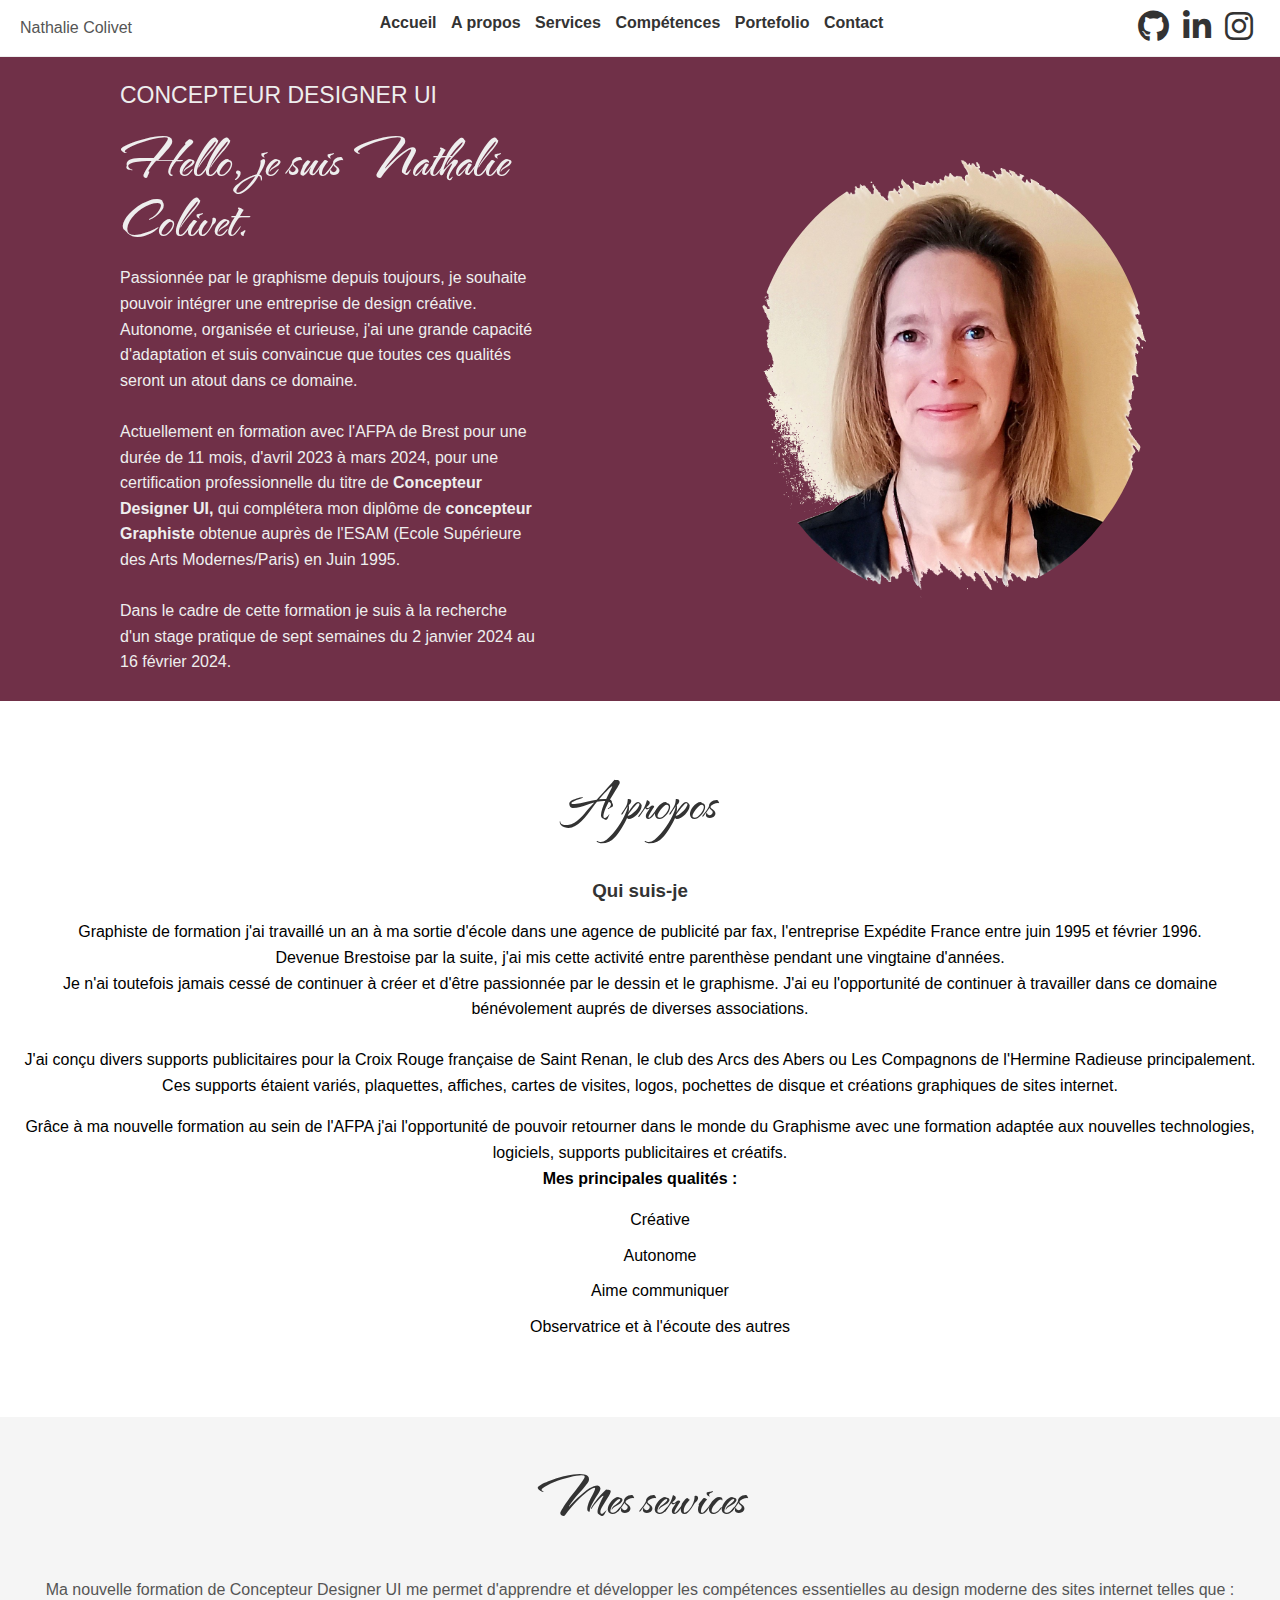
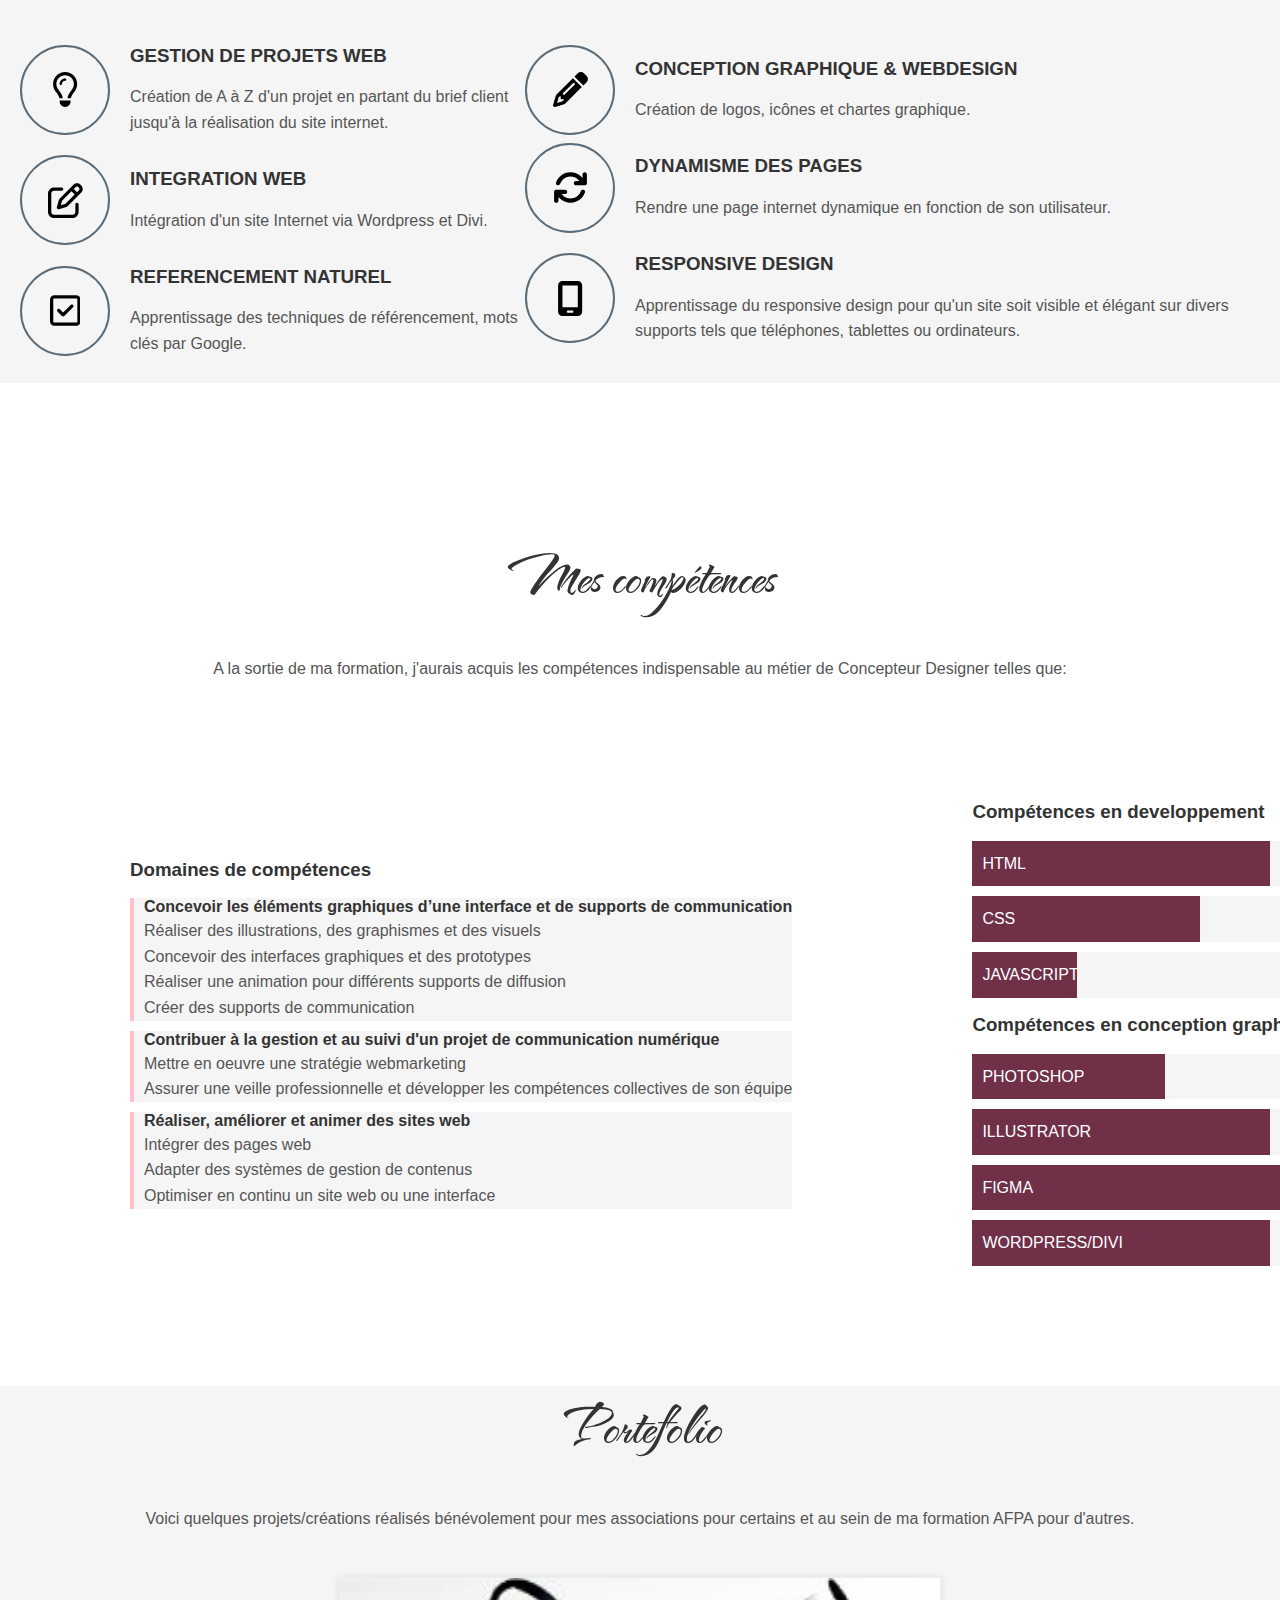
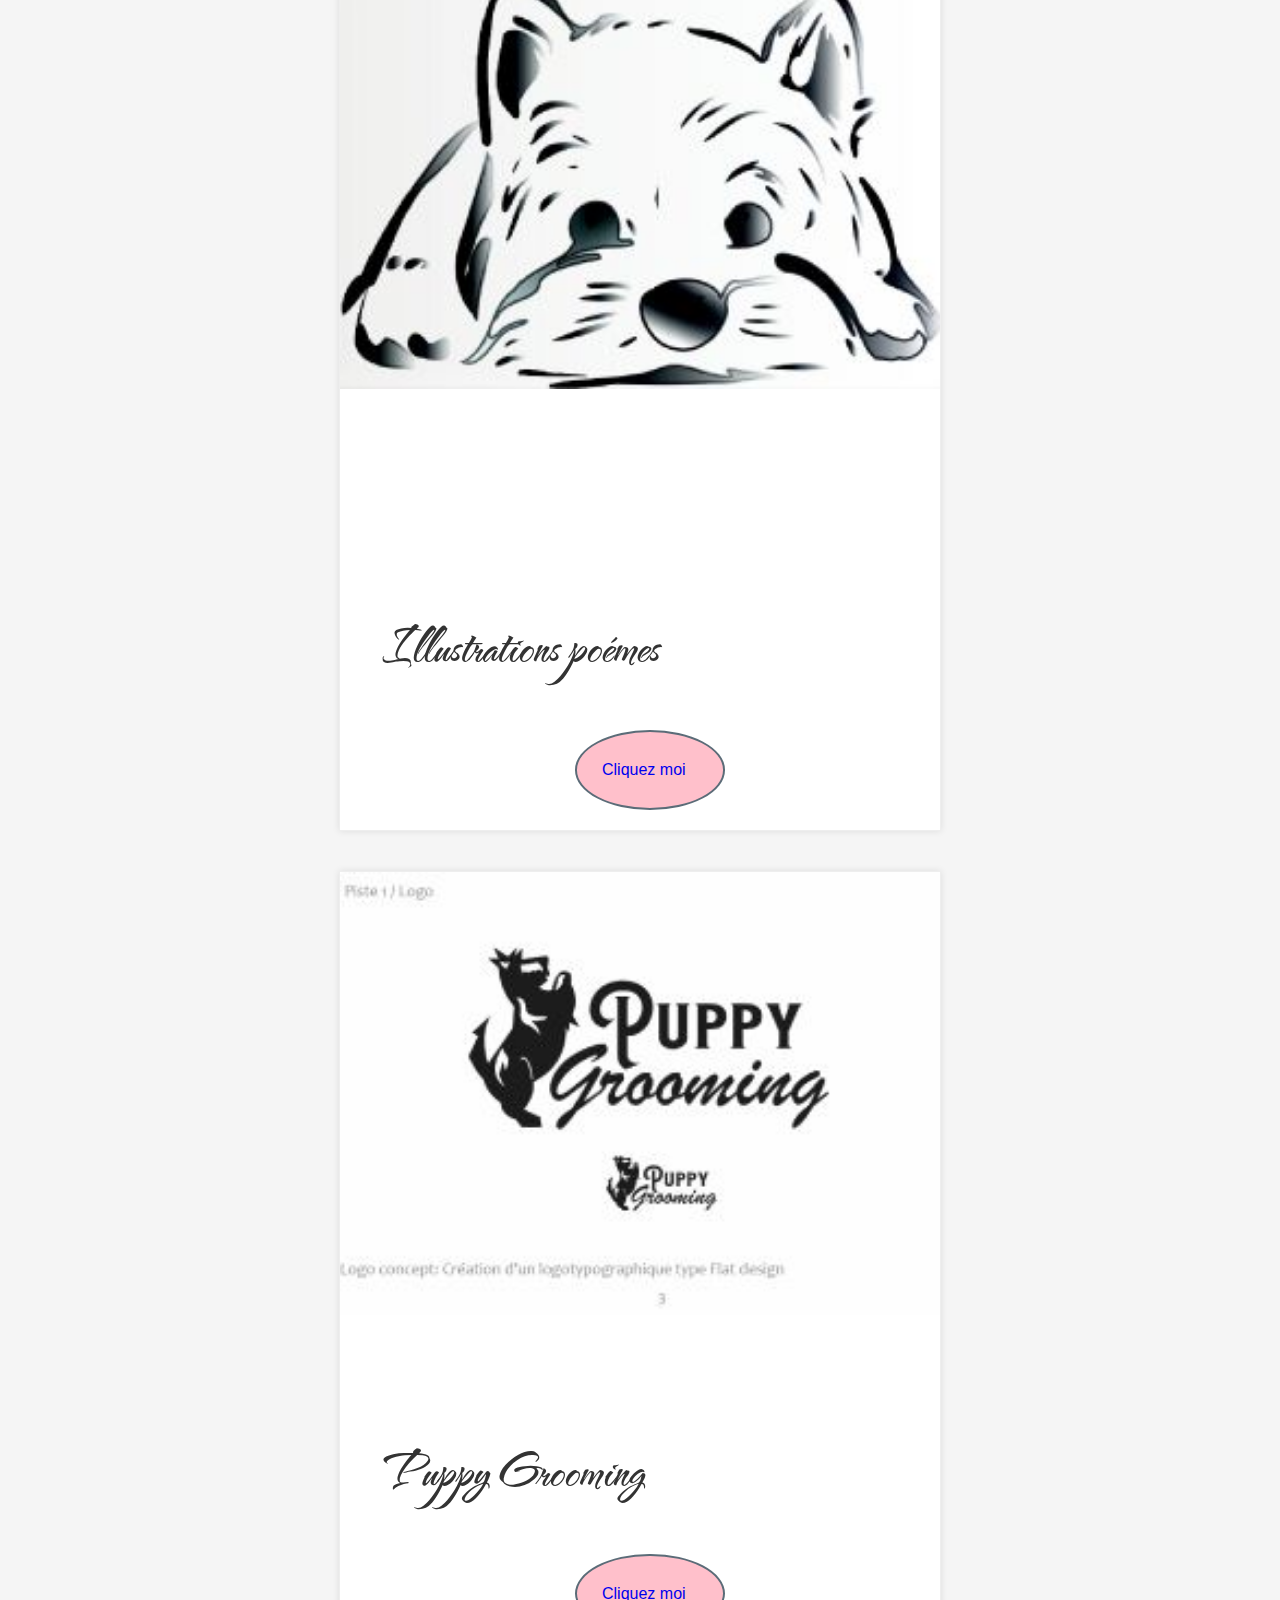
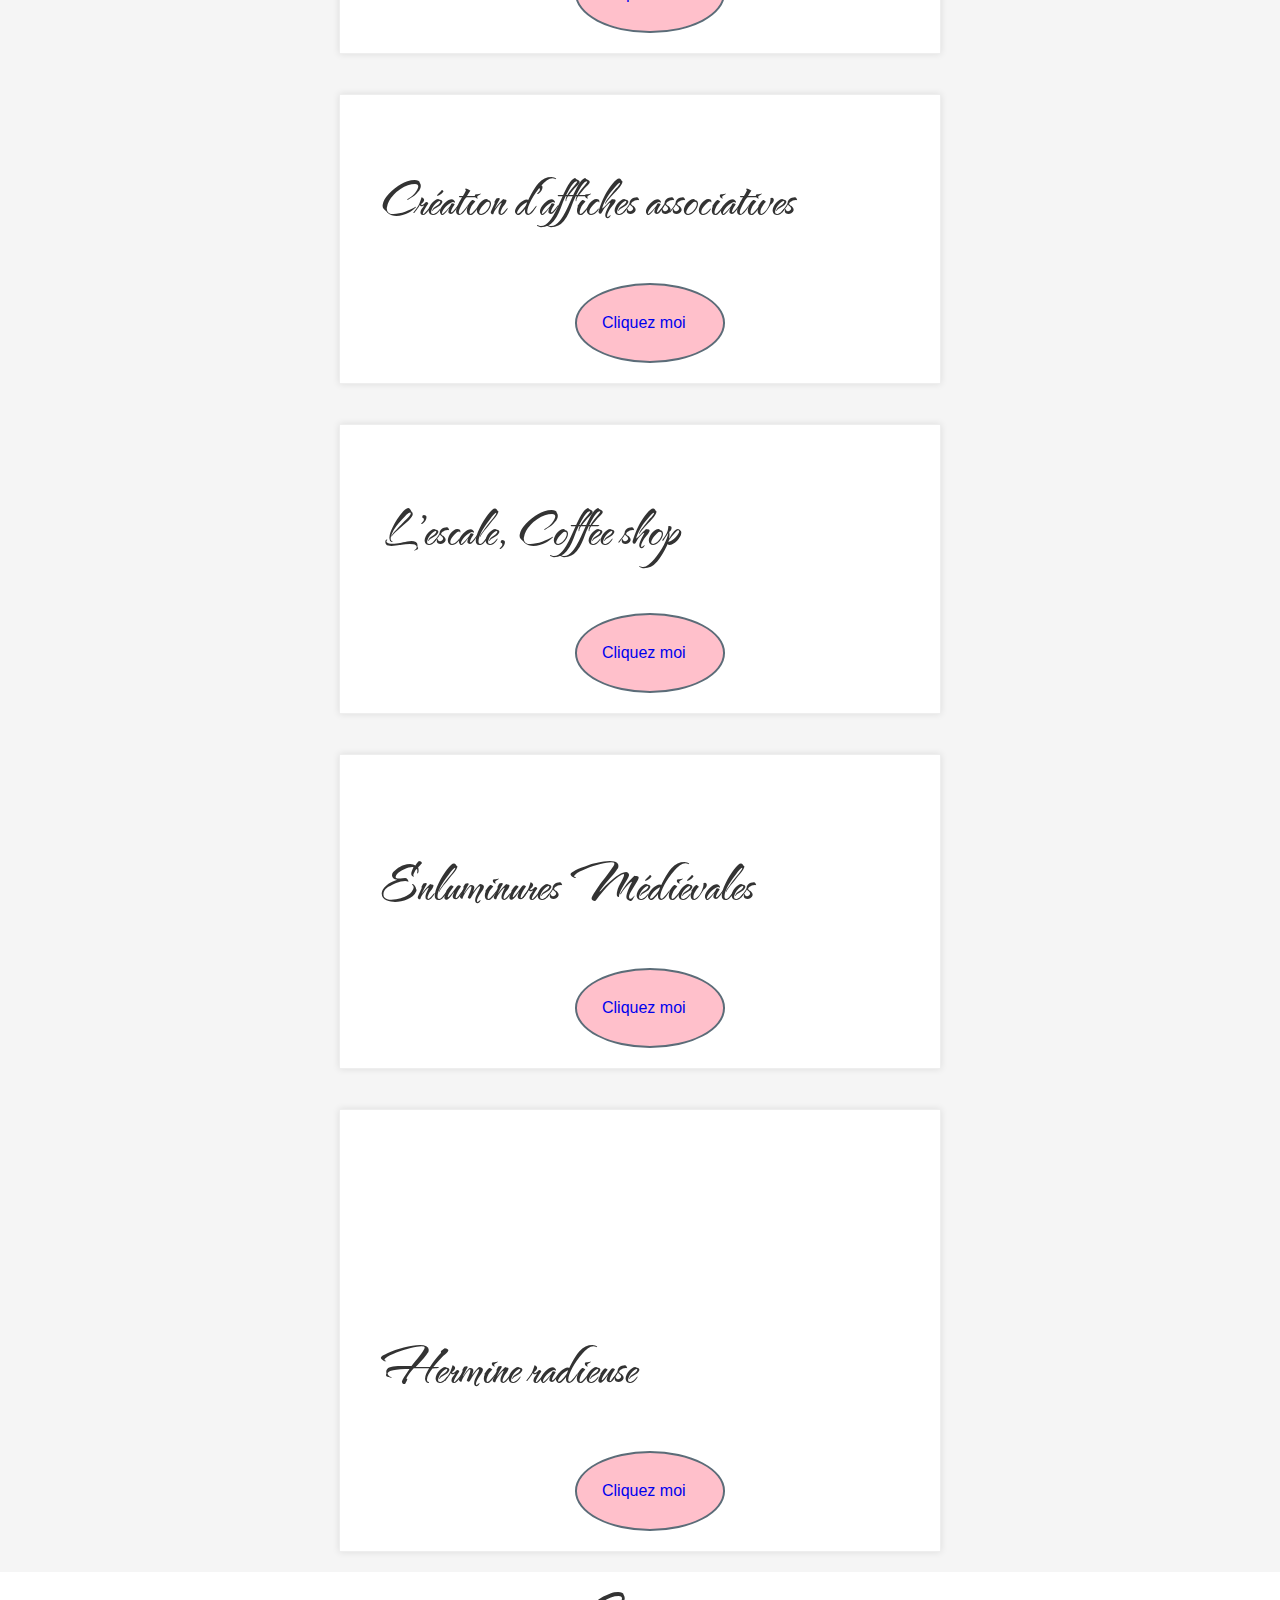
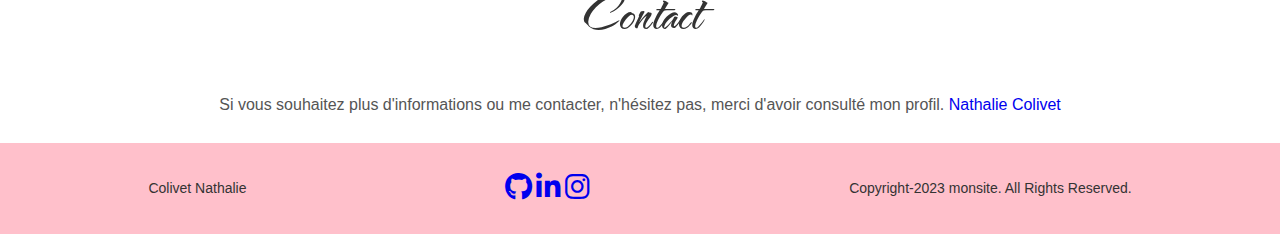
<file: index.html>
<!DOCTYPE html>
<html lang="fr">

<head>
    <meta charset="UTF-8">
    <meta http-equiv="X-UA-Compatible" content="IE=edge">
    <meta name="viewport" content="width=device-width, initial-scale=1.0">
    <title>Nathalie Colivet Concepteur Designer UI</title>
    <meta name="description" content="Portefolio de Nathalie Colivet- Concepteur Designer UI">
    <link rel="shortcut icon" href="./img/favicon.ico" type="image/x-icon">
    <link rel="preconnect" href="https://fonts.googleapis.com">
    <link rel="preconnect" href="https://fonts.gstatic.com" crossorigin>
    <link rel="stylesheet" href="https://cdnjs.cloudflare.com/ajax/libs/font-awesome/6.4.0/css/all.min.css" />
    <link href="https://fonts.googleapis.com/css2?family=The+Nautigal:wght@400;700&display=swap" rel="stylesheet">
    <link rel="stylesheet" href="./css/style.css">
    <script src="./js/global.js" defer></script>
</head>

<body>

    <!--header
    logo
menu
socials
burger pour les telephones

hero
left
right

About
left
right

services
skills
portefolio
contact

footer-->

    <header class="header">
        <div class="container d-flex">
            <div class="logo">
                Nathalie Colivet
            </div>
            <nav class="navbar ">
                <ul class="menu list-unstyled">
                    <li><a href="#hero"> <strong>Accueil</strong> </a></li>
                    <li><a href="#hero1"> <strong>A propos</strong> </a></li>
                    <li><a href="#hero2"> <strong>Services</strong></a></li>
                    <li><a href="#skills"><strong>Compétences</strong></a></li>
                    <li><a href="#portefolio"><strong>Portefolio</strong></a></li>
                    <li><a href="#contact"><strong>Contact</strong></a></li>
                </ul>
            </nav>
            <div class="right">
                <ul class="social list-unstyled">
                    <li><a href="https://github.com/nathcol29/" target="_blanck">
                            <i class="fa-brands fa-github fa-2x"></i>
                        </a> </li>

                    <li><a href="https://www.linkedin.com/in/nathalie-colivet-a58071266/" target="_blanck">
                            <i class="fa-brands fa-linkedin-in fa-2x"></i>
                        </a> </li>

                    <li><a href="https://www.instagram.com/nathalie.colivetui/" target="_blanck">
                            <i class="fa-brands fa-instagram fa-2x"></i>
                        </a> </li>
                </ul>
                <button class="burger"><span class="bar"></span></button>
            </div>
        </div>
    </header>


    <!-- section avatar****************************************** -->
    <section id="hero" class="hero">
        <div class="container">
            <div class="grid">
                <div class="hero__item left">
                    <span>Concepteur Designer UI</span>
                    <h1 class="title">Hello, je suis Nathalie Colivet.</h1>
                    <p>Passionnée par le graphisme depuis toujours, je souhaite pouvoir intégrer une entreprise de
                        design créative. <br>
                        Autonome, organisée et curieuse, j'ai une grande capacité d'adaptation et suis convaincue que
                        toutes
                        ces qualités seront un atout dans ce domaine. <br> <br>
                        Actuellement en formation avec l'AFPA de Brest pour une durée de 11 mois, d'avril 2023 à mars
                        2024,
                        pour une certification professionnelle du
                        titre de <strong>Concepteur Designer UI,</strong> qui complétera mon diplôme de <strong>
                            concepteur Graphiste </strong>obtenue auprès de l'ESAM (Ecole Supérieure des Arts
                        Modernes/Paris)
                        en Juin 1995. <br> <br>
                        Dans le cadre de cette formation je suis à la recherche d'un stage pratique de sept semaines du
                        2 janvier 2024 au 16 février 2024.
                    </p>

                </div>
                <div class="hero__item right">
                    <div class="hero__avatar">
                        <img width="560" height=" 453" src="./img/nath transparent.png" loading="lazy"
                            alt="Colivet Nathalie Concepteur Designer UI">
                    </div>
                </div>
            </div>
        </div>
    </section>
    <br><br>

    <!-- section photos********************************* -->


    <section id="hero1" class="hero1">
        <div class="container">
            <div class="section-header">

                <h2 class="section-title">A propos</h2>
                <h3>Qui suis-je</h3>
                <div>Graphiste de formation j'ai travaillé un an à ma sortie d'école dans une agence de publicité par
                    fax, l'entreprise Expédite France entre juin 1995 et février 1996.</div>
                Devenue Brestoise par la suite, j'ai mis cette activité entre parenthèse pendant une vingtaine
                d'années. <br>

                Je n'ai toutefois jamais cessé de continuer à créer et d'être passionnée par le dessin et le graphisme.
                J'ai eu l'opportunité de continuer à travailler dans ce domaine bénévolement auprés de
                diverses
                associations.
                <br><br>
                J'ai conçu divers supports publicitaires pour la Croix Rouge française de
                Saint Renan, le club des Arcs des Abers ou Les Compagnons de l'Hermine Radieuse principalement. <br>
                Ces supports étaient variés, plaquettes, affiches, cartes de visites, logos, pochettes de
                disque et créations graphiques de sites internet.
                <p> Grâce à ma nouvelle formation au sein de l'AFPA j'ai l'opportunité de pouvoir retourner dans le
                    monde du
                    Graphisme avec une formation adaptée aux nouvelles technologies, logiciels, supports publicitaires
                    et créatifs. <br>
                    <strong>Mes principales qualités :
                    </strong>
                </p>
                <ul>
                    <li>Créative</li>
                    <li>Autonome</li>
                    <li>Aime communiquer</li>
                    <li>Observatrice et à l'écoute des autres</li>
                </ul>
            </div>
        </div>


        </div>
    </section>

    <!-- section mes services********************************************** -->

    <br><br>
    <section id="hero2" class="hero2">
        <div class="gris">
            <div class="section-header">
                <h2 class="section-title">Mes services</h2>
                <p>Ma nouvelle formation de Concepteur Designer UI me permet d'apprendre et développer les compétences
                    essentielles au design moderne des sites internet telles que :</p>
            </div>


            <div class="container c-flex">
                <span class="icone">
                    <div class="services">
                        <div class="servive__icon">
                            <svg xmlns="http://www.w3.org/2000/svg" height="2em" viewBox="0 0 384 512">
                                <path
                                    d="M297.2 248.9C311.6 228.3 320 203.2 320 176c0-70.7-57.3-128-128-128S64 105.3 64 176c0 27.2 8.4 52.3 22.8 72.9c3.7 5.3 8.1 11.3 12.8 17.7l0 0c12.9 17.7 28.3 38.9 39.8 59.8c10.4 19 15.7 38.8 18.3 57.5H109c-2.2-12-5.9-23.7-11.8-34.5c-9.9-18-22.2-34.9-34.5-51.8l0 0 0 0c-5.2-7.1-10.4-14.2-15.4-21.4C27.6 247.9 16 213.3 16 176C16 78.8 94.8 0 192 0s176 78.8 176 176c0 37.3-11.6 71.9-31.4 100.3c-5 7.2-10.2 14.3-15.4 21.4l0 0 0 0c-12.3 16.8-24.6 33.7-34.5 51.8c-5.9 10.8-9.6 22.5-11.8 34.5H226.4c2.6-18.7 7.9-38.6 18.3-57.5c11.5-20.9 26.9-42.1 39.8-59.8l0 0 0 0 0 0c4.7-6.4 9-12.4 12.7-17.7zM192 128c-26.5 0-48 21.5-48 48c0 8.8-7.2 16-16 16s-16-7.2-16-16c0-44.2 35.8-80 80-80c8.8 0 16 7.2 16 16s-7.2 16-16 16zm0 384c-44.2 0-80-35.8-80-80V416H272v16c0 44.2-35.8 80-80 80z" />
                            </svg>
                        </div>
                        <div class="service__content">
                            <h3>GESTION DE PROJETS WEB</h3>
                            <p>Création de A à Z d'un projet en partant du brief client jusqu'à la réalisation du site
                                internet.</p>
                        </div>
                    </div>
                    <div class="services">
                        <div class="servive__icon">
                            <svg xmlns="http://www.w3.org/2000/svg" height="2em" viewBox="0 0 512 512">
                                <path
                                    d="M441 58.9L453.1 71c9.4 9.4 9.4 24.6 0 33.9L424 134.1 377.9 88 407 58.9c9.4-9.4 24.6-9.4 33.9 0zM209.8 256.2L344 121.9 390.1 168 255.8 302.2c-2.9 2.9-6.5 5-10.4 6.1l-58.5 16.7 16.7-58.5c1.1-3.9 3.2-7.5 6.1-10.4zM373.1 25L175.8 222.2c-8.7 8.7-15 19.4-18.3 31.1l-28.6 100c-2.4 8.4-.1 17.4 6.1 23.6s15.2 8.5 23.6 6.1l100-28.6c11.8-3.4 22.5-9.7 31.1-18.3L487 138.9c28.1-28.1 28.1-73.7 0-101.8L474.9 25C446.8-3.1 401.2-3.1 373.1 25zM88 64C39.4 64 0 103.4 0 152V424c0 48.6 39.4 88 88 88H360c48.6 0 88-39.4 88-88V312c0-13.3-10.7-24-24-24s-24 10.7-24 24V424c0 22.1-17.9 40-40 40H88c-22.1 0-40-17.9-40-40V152c0-22.1 17.9-40 40-40H200c13.3 0 24-10.7 24-24s-10.7-24-24-24H88z" />
                            </svg>
                        </div>
                        <div class="service__content">
                            <h3>INTEGRATION WEB </h3>
                            <p>Intégration d'un site Internet via Wordpress et Divi.</p>
                        </div>
                    </div>


                    <div class="services">
                        <div class="servive__icon">
                            <svg xmlns="http://www.w3.org/2000/svg" height="2em" viewBox="0 0 448 512">
                                <path
                                    d="M64 80c-8.8 0-16 7.2-16 16V416c0 8.8 7.2 16 16 16H384c8.8 0 16-7.2 16-16V96c0-8.8-7.2-16-16-16H64zM0 96C0 60.7 28.7 32 64 32H384c35.3 0 64 28.7 64 64V416c0 35.3-28.7 64-64 64H64c-35.3 0-64-28.7-64-64V96zM337 209L209 337c-9.4 9.4-24.6 9.4-33.9 0l-64-64c-9.4-9.4-9.4-24.6 0-33.9s24.6-9.4 33.9 0l47 47L303 175c9.4-9.4 24.6-9.4 33.9 0s9.4 24.6 0 33.9z" />
                            </svg>
                        </div>
                        <div class="service__content">
                            <h3>REFERENCEMENT NATUREL</h3>
                            <p>Apprentissage des techniques de référencement, mots clés par Google.</p>
                        </div>
                    </div>
                </span>


                <span class="icone">
                    <div class="services">
                        <div class="servive__icon">
                            <svg xmlns="http://www.w3.org/2000/svg" height="2em" viewBox="0 0 512 512">
                                <path
                                    d="M410.3 231l11.3-11.3-33.9-33.9-62.1-62.1L291.7 89.8l-11.3 11.3-22.6 22.6L58.6 322.9c-10.4 10.4-18 23.3-22.2 37.4L1 480.7c-2.5 8.4-.2 17.5 6.1 23.7s15.3 8.5 23.7 6.1l120.3-35.4c14.1-4.2 27-11.8 37.4-22.2L387.7 253.7 410.3 231zM160 399.4l-9.1 22.7c-4 3.1-8.5 5.4-13.3 6.9L59.4 452l23-78.1c1.4-4.9 3.8-9.4 6.9-13.3l22.7-9.1v32c0 8.8 7.2 16 16 16h32zM362.7 18.7L348.3 33.2 325.7 55.8 314.3 67.1l33.9 33.9 62.1 62.1 33.9 33.9 11.3-11.3 22.6-22.6 14.5-14.5c25-25 25-65.5 0-90.5L453.3 18.7c-25-25-65.5-25-90.5 0zm-47.4 168l-144 144c-6.2 6.2-16.4 6.2-22.6 0s-6.2-16.4 0-22.6l144-144c6.2-6.2 16.4-6.2 22.6 0s6.2 16.4 0 22.6z" />
                            </svg>
                        </div>
                        <div class="service__content">
                            <h3>CONCEPTION GRAPHIQUE & WEBDESIGN</h3>
                            <p>Création de logos, icônes et chartes graphique.</p>
                        </div>
                    </div>

                    <div class="services">
                        <div class="servive__icon">
                            <svg xmlns="http://www.w3.org/2000/svg" height="2em" viewBox="0 0 512 512">
                                <path
                                    d="M105.1 202.6c7.7-21.8 20.2-42.3 37.8-59.8c62.5-62.5 163.8-62.5 226.3 0L386.3 160H336c-17.7 0-32 14.3-32 32s14.3 32 32 32H463.5c0 0 0 0 0 0h.4c17.7 0 32-14.3 32-32V64c0-17.7-14.3-32-32-32s-32 14.3-32 32v51.2L414.4 97.6c-87.5-87.5-229.3-87.5-316.8 0C73.2 122 55.6 150.7 44.8 181.4c-5.9 16.7 2.9 34.9 19.5 40.8s34.9-2.9 40.8-19.5zM39 289.3c-5 1.5-9.8 4.2-13.7 8.2c-4 4-6.7 8.8-8.1 14c-.3 1.2-.6 2.5-.8 3.8c-.3 1.7-.4 3.4-.4 5.1V448c0 17.7 14.3 32 32 32s32-14.3 32-32V396.9l17.6 17.5 0 0c87.5 87.4 229.3 87.4 316.7 0c24.4-24.4 42.1-53.1 52.9-83.7c5.9-16.7-2.9-34.9-19.5-40.8s-34.9 2.9-40.8 19.5c-7.7 21.8-20.2 42.3-37.8 59.8c-62.5 62.5-163.8 62.5-226.3 0l-.1-.1L125.6 352H176c17.7 0 32-14.3 32-32s-14.3-32-32-32H48.4c-1.6 0-3.2 .1-4.8 .3s-3.1 .5-4.6 1z" />
                            </svg>
                        </div>
                        <div class="service__content">
                            <h3>DYNAMISME DES PAGES</h3>
                            <p>Rendre une page internet dynamique en fonction de son utilisateur.</p>
                        </div>
                    </div>



                    <div class="services">
                        <div class="servive__icon">
                            <svg xmlns="http://www.w3.org/2000/svg" height="2em" viewBox="0 0 384 512">
                                <path
                                    d="M16 64C16 28.7 44.7 0 80 0H304c35.3 0 64 28.7 64 64V448c0 35.3-28.7 64-64 64H80c-35.3 0-64-28.7-64-64V64zM144 448c0 8.8 7.2 16 16 16h64c8.8 0 16-7.2 16-16s-7.2-16-16-16H160c-8.8 0-16 7.2-16 16zM304 64H80V384H304V64z" />
                            </svg>
                        </div>
                        <div class="service__content">
                            <h3>RESPONSIVE DESIGN</h3>
                            <p>Apprentissage du responsive design pour qu'un site soit visible et élégant sur divers
                                supports tels que téléphones, tablettes ou ordinateurs.</p>
                        </div>
                    </div>
                </span>

            </div>
        </div>
    </section>



    <br><br><br><br>






    <!--  -->

    <!-- section compétences**************************************************** -->
    <br><br>

    <section id="skills" class="skills">
        <div class="container">
            <div class="section-header">
                <h2 class="section-title">Mes compétences</h2>
                <p>A la sortie de ma formation, j'aurais acquis les compétences indispensable au métier de Concepteur
                    Designer telles que: </p>
            </div>
            <div class="container c-flex">
                <div class="photo__item">
                    <h3>Domaines de compétences</h3>
                    <ul class="list-unstyled">
                        <li>
                            <h4>Concevoir les éléments graphiques d’une interface et de supports de communication</h4>
                            <p>Réaliser des illustrations, des graphismes et des visuels
                                <br>Concevoir des interfaces graphiques et des prototypes <br>
                                Réaliser une animation pour différents supports de diffusion <br>
                                Créer des supports de communication
                            </p>
                        </li>
                        <li>
                            <h4>Contribuer à la gestion et au suivi d'un projet de communication numérique</h4>
                            <p>Mettre en oeuvre une stratégie webmarketing <br>
                                Assurer une veille professionnelle et développer les compétences collectives de son
                                équipe</p>
                        </li>
                        <li>
                            <h4>Réaliser, améliorer et animer des sites web</h4>
                            <p>Intégrer des pages web <br>
                                Adapter des systèmes de gestion de contenus <br>
                                Optimiser en continu un site web ou une interface</p>
                        </li>
                    </ul>
                </div>





                <div class="photo__item">
                    <h3>Compétences en developpement</h3>
                    <div class="progressbar">
                        <div class="bar" style="width: 85%;">HTML</div>
                    </div>
                    <div class="progressbar">
                        <div class="bar" style="width: 65%;">CSS</div>
                    </div>
                    <div class="progressbar">
                        <div class="bar" style="width: 30%;">JAVASCRIPT</div>
                    </div>

                    <h3>Compétences en conception graphique</h3>
                    <div class="progressbar">
                        <div class="bar" style="width: 55%;">PHOTOSHOP</div>
                    </div>
                    <div class="progressbar">
                        <div class="bar" style="width: 85%;">ILLUSTRATOR</div>
                    </div>
                    <div class="progressbar">
                        <div class="bar" style="width: 95%;">FIGMA</div>
                    </div>
                    <div class="progressbar">
                        <div class="bar" style="width: 85%;">WORDPRESS/DIVI</div>
                    </div>
                </div>

            </div>
        </div>

    </section>

    <!-- fin competence -->


    <!-- début portefolio -->



    <section id="portefolio" class="portefolio">
        <div class="container">
            <div class="section-header">
                <h2 class="section-title">Portefolio</h2>
                <p>Voici quelques projets/créations réalisés bénévolement pour mes associations pour certains et au sein
                    de ma formation AFPA pour d'autres.</p>
            </div>

        </div>
        <div class="grid">
            <div class="grid__item">
                <div class="card">
                    <img src="./img/westie - titre.jpg" alt="" loading="lazy" class="card__image">
                    <div class="card__inner">
                        <br> <br> <br> <br> <br> <br>
                        <h3 class="card__title">Illustrations poémes</h3>
                        <p class="cliquez"> <a href="./asset/poeme.html" target="_blanck">Cliquez moi</a> </p>
                    </div>
                    <div class="card__overlay">
                        <a href="#">+</a>
                    </div>
                </div>
            </div>
            <div class="grid__item">
                <div class="card">
                    <img src="./img/puppy titre.jpg" alt="" loading="lazy" class="card__image">
                    <div class="card__inner"> <br> <br>
                        <h3 class="card__title">Puppy Grooming</a></h3>
                        <p class="cliquez"><a href="./asset/puppy.html" target="_blanck">Cliquez moi</a></p>
                    </div>
                    <div class="card__overlay">
                        <a href="#">+</a>
                    </div>
                </div>
            </div>
            <div class="grid__item">
                <div class="card">
                    <img src="./img/affichetitre.png" alt="" loading="lazy" class="card__image">
                    <div class="card__inner">
                        <h3 class="card__title">Création d'affiches associatives</h3>
                        <p class="cliquez"><a href="./asset/affiche.html" target="_blanck">Cliquez moi</a></p>
                    </div>
                    <div class="card__overlay">
                        <a href="#">+</a>
                    </div>
                </div>
            </div>
            <div class="grid__item">
                <div class="card">
                    <img src="./img/logo coffee jpg.jpg" alt="" loading="lazy" class="card__image">
                    <div class="card__inner">
                        <h3 class="card__title">L'escale, Coffee shop</h3>
                        <p class="cliquez"><a href="./asset/escale.html" target="_blanck">Cliquez moi</a></p>
                    </div>
                    <div class="card__overlay">
                        <a href="#">+</a>
                    </div>
                </div>
            </div>
            <div class="grid__item">
                <div class="card">
                    <img src="./img/titre enlu.jpg" alt="" loading="lazy" class="card__image">
                    <div class="card__inner"> <br>
                        <h3 class="card__title">Enluminures Médiévales</h3>
                        <p class="cliquez"><a href="./asset/med.html" target="_blanck">Cliquez moi</a></p>
                    </div>
                    <div class="card__overlay">
                        <a href="#">+</a>
                    </div>
                </div>
            </div>
            <div class="grid__item">
                <div class="card">
                    <img src="./img/hermine titre.png" alt="" loading="lazy" class="card__image">
                    <div class="card__inner"> <br> <br> <br> <br> <br> <br>
                        <h3 class="card__title">Hermine radieuse</h3>
                        <p class="cliquez"><a href="./asset/hermine.html" target="_blanck">Cliquez moi</a></p>
                    </div>
                    <div class="card__overlay">
                        <a href="#">+</a>
                    </div>
                </div>
            </div>
        </div>
        </div>


    </section>

    <!-- fin portefolio -->


    <!-- début contact -->


    <section id="contact" class="contact">
        <div class="container">
            <div class="section-header">
                <h2 class="section-title">Contact</h2>
                <p>Si vous souhaitez plus d'informations ou me contacter, n'hésitez pas, merci d'avoir consulté mon
                    profil. <a href="mailto:nathalie.colivet@gmail.com" target="_blanck">Nathalie Colivet</a></p>
            </div>

        </div>
    </section>


    <footer>
        <div class="container">
            <div class="grid">
                <div class="grid__item">
                    <p>Colivet Nathalie</p>
                </div>
                <div class="grid__item">
                    <ul class="social list-unstyled">
                        <li><a href="https://github.com/nathcol29/" target="_blanck">
                                <i class="fa-brands fa-github fa-2x"></i>
                            </a> </li>

                        <li><a href="https://www.linkedin.com/in/nathalie-colivet-a58071266/" target="_blanck">
                                <i class="fa-brands fa-linkedin-in fa-2x"></i>
                            </a> </li>

                        <li><a href="https://www.instagram.com/nathalie.colivetui/" target="_blanck">
                                <i class="fa-brands fa-instagram fa-2x"></i>
                            </a> </li>
                    </ul>
                </div>
                <div class="grid__item">
                    <p>Copyright-2023 monsite. All Rights Reserved.</p>
                </div>
            </div>
        </div>
    </footer>



</body>

</html>
</file>
<file: css/style.css>
/* base */


*{
    box-sizing: border-box;
   }

html {
font-size: 62.5%;
}

body {
    font-family: Verdana, Geneva, Tahoma, sans-serif;
    font-size: 1.6rem;
    color: #555;
    margin: 0;
    line-height: 1.6;
    }

    h1, h2, h3, h4, h5, h6 {
        color: #333;
        font-family: Verdana, Geneva, Tahoma, sans-serif;
        line-height: 1;
        
    }

    h2, .h2 {
        font-family: 'The Nautigal', cursive;
       
    }

    a {
        text-decoration: none;
    }
img{
    width: 100%;
    height: auto;
}
li {
    margin-bottom: 1rem;
    list-style: none;
}

.list-unstyled{
    list-style: none;
    margin: 0;
    padding: 0;
}

.container{
    padding: 1rem 2rem;
    
  
}
.d-flex {
    display: flex;
    align-items: center;
    justify-content: space-between;
    
}
.c-flex {
    display: flex;
    align-items: center;
    justify-content: space-between;
    
}




.grid {
    display: flex;
    flex-wrap: wrap;
    justify-content: center;
    
}
.grid__item {
    padding: 0 auto;
    display: flex;
    flex-wrap: wrap;
    justify-content: center;
    margin: 10px;
}


.grid__item {
    flex-grow: 1;
    flex-shrink: 0;
    padding: 1rem;
}

.photo__item {
    flex-grow: 1;
    flex-shrink: 0;
    padding: 1rem;
    
}

.container {
    margin: 0 auto;
}
.gridcomp {
    display: flex;
    padding: 0 auto;
    align-items: center;
    justify-content: center;
}


@media screen  and (max-width:750px)  {
    .container {
        max-width: 1200px;
        margin: 0;
        padding: 2rem;
    }
    
}


/* section */



/* début header******************************************************************************** */

.section-header{
    text-align: center;
}


@media screen and (max-width:749px) {
    .section-header{
        text-align: center;
    }
    
}

.section-title {
    font-size: 6rem;
    color: #333;
    margin-top: 0;
}

.header{
   background-color: #fff;
   border-bottom: 1px solid #eee;
   position: sticky;
   top: 0;
   z-index: 2;
}

.header.logo {
    font-family: 'The Nautigal', cursive;
    font-weight: 700;
   font-size: 5rem;
   letter-spacing: 2px;
   }

   .header li {
    display: inline-flex;
    align-items: center;
    padding: 0 5px;
   }

   .header a {
    color: #333;
   }

   header a:hover {
    color: #f4acb7;
   }


.header .right {
    display: flex;
    align-items: center;
}


   .social  {
    display: flex;
      }

      .social a {
        padding: 0 2px;
      }
      .social li {
        margin-bottom: 0;
      }
      .social .icon {
        height: 18px;
      }

   .burger {
    background: none;
    border: none;
    width: 35px;
    height: 35px;
    cursor: pointer;
    position: relative;
    margin-left: 1rem;
   }

   .burger .bar {
    display: block;
    width: 22px;
    height: 3px;
    background: #333;
    
   }
  
  
       
       .burger .bar::before, 
       .burger .bar::after {
        display: block;
        content: "";
        width: 22px;
        height: 3px;
        background: #333;
        position: absolute;
        
       }

       .burger .bar::before {
        transform: translateY(-8px);
        -webkit-transform: translateY(-8px);
        -moz-transform: translateY(-8px);
        -ms-transform: translateY(-8px);
        -o-transform: translateY(-8px);
}
       .burger .bar::after {
        transform: translateY(8px);
        -webkit-transform: translateY(8px);
        -moz-transform: translateY(8px);
        -ms-transform: translateY(8px);
        -o-transform: translateY(8px);
}
@media screen  and (max-width:749px){
nav{
    display: flex;
    position: fixed;
    top:55px;
    left: 110%;
    width: 0;
    overflow: hidden;
    opacity: 0;
    height: calc(100vh- 55px);
    background: #f5f5f5;
    justify-content: center;
    align-items: center;
    flex-direction: column;
    transition: all .4s ease-out;
    -webkit-transition: all .4s ease-out;
    -moz-transition: all .4s ease-out;
    -ms-transition: all .4s ease-out;
    -o-transition: all .4s ease-out;
}
nav .menu li {
    display: flex;
    justify-content: center;
}
nav .menu a {
    display: block;
    font-size: 2rem;
    padding: 2rem;
    transition: all .4s;
    -webkit-transition: all .4s;
    -moz-transition: all .4s;
    -ms-transition: all .4s;
    -o-transition: all .4s;
}
.show-nav nav {
    opacity: 1;
    width: 100%;
    left: 0;
    z-index: 2;
}
.show-nav nav li a:hover {
    transform: scale(1.1);
    -webkit-transform: scale(1.1);
    -moz-transform: scale(1.1);
    -ms-transform: scale(1.1);
    -o-transform: scale(1.1);
    text-decoration: none;
}

.show-nav .burger .bar {
    width: 0;
}
.burger .bar::before,
.burger .bar::after {
    transition: all .2s ease-out;
    -webkit-transition: all .2s ease-out;
    -moz-transition: all .2s ease-out;
    -ms-transition: all .2s ease-out;
    -o-transition: all .2s ease-out;
}


.show-nav .burger .bar::before {
    transform: rotate(-45deg);
    -webkit-transform: rotate(-45deg);
    -moz-transform: rotate(-45deg);
    -ms-transform: rotate(-45deg);
    -o-transform: rotate(-45deg);
    background-color: #703048;
}
.show-nav .burger .bar::after {
    transform: rotate(45deg);
    -webkit-transform: rotate(45deg);
    -moz-transform: rotate(45deg);
    -ms-transform: rotate(45deg);
    -o-transform: rotate(45deg);
    background-color: #f4acb7;
}
}


@media screen  and (min-width:750px)  {
    .navbar {
        display: flex;
    }
    .burger {
        display: none;
       }
       
       .hero__item.left {
        align-items: flex-start;
       }
       .grid__item.right{
        align-items: flex-start;
       }
       .grid__item img {
        width: 600px;
       display: flex;
      
       }

    }


   /* fin header*************************************************************************** */



   /* debut section avatar  et section photo **************************************************************** */
    .hero {
        background: #703048;
        color: #eee;
        padding: 1rem 0 0 0;
    }

    .hero1{
        color: black;
        padding : 1rem 0 0 0;
    }

   .hero__item {
    display: flex;
    flex-direction: column;
    align-items: center;
    justify-content: center;
    align-items: center;
    text-align: center;
    
   }

   .hero .title {
    color: #eee;
    font-size: 6rem;
    font-family: 'The Nautigal', cursive;
    margin: 1.6rem 0 0 0;
    font-weight: 700;
   }


   .hero__item span {
    text-transform: uppercase;
    font-size: 2.3rem;
  
}

.hero__item.left {
    animation-duration: 1s;
    animation-name: slideInleft;
}

.hero__item.right {
    animation-duration: 1s;
   animation-name: slideInRight;
}
  .hero__avatar img {
    width: 100%;
  }
   
     
   @media screen  and (max-width:749px) {
    .hero__item.left {
        order: 2;
       }
 
       .hero__item.right {
        order: 1;
       }
       .hero__item span {
        text-align: center;
       }

       .hero__item p {
        text-align: center;
       }

       .hero__item span {
        margin-top: 10px;
       }

       .hero__avatar img{
        max-width: 450px;
        border-radius: 50%;
        -webkit-border-radius: 50%;
        -moz-border-radius: 50%;
        -ms-border-radius: 50%;
        -o-border-radius: 50%;
        margin: 0 auto;
        display: block;
        justify-content: center;
        align-items: center;
}



          .grid__item img {
         margin: 0 auto;
        display: block;
        justify-content: center;
        align-items: center;
         }
        
        }

    

    @media screen  and (min-width:750px){
        .hero__item {
            flex: 1 0 50%;
            text-align: left;
            
        }
    .hero__item.left{
    align-items: flex-start;
    padding-left: 100px;
    padding-right: 100px;
   
}

.grid__item img {
    margin: 0 auto;
   display: block;
   justify-content: center;
   align-items: center;
}


.grid__item .right{
    display: flex;
    justify-content: center;
    align-items: center;
   
}

.gridservice .left {
    align-items: flex-start;
    padding-left: 100px;
    padding-right: 100px;

}

        .hero__avatar img {
            border-radius: 50%;
            -webkit-border-radius: 50%;
            -moz-border-radius: 50%;
            -ms-border-radius: 50%;
            -o-border-radius: 50%;
            max-width: 400px;
}

} 

/* début services********************************************************* */

  .services {
display: flex;
   
}
.icone{
    margin: 0 auto;
}

  .servive__icon{
    display: flex;
    align-items: center;
    justify-content: center;
     width: 90px;
    height: 90px;
    border: 2px solid #5b6c78;
    border-radius: 50%;
    -webkit-border-radius: 50%;
    -moz-border-radius: 50%;
    -ms-border-radius: 50%;
    -o-border-radius: 50%;
    
}
.servive__icon svg {
    height: 35px;
}

.gridservice {
    display: flex;
    flex-direction: row;
    padding: 50px;
    margin: 0;
    padding-top: -50px;
     }

.service__content {
    padding-left: 20px;
    flex: 1;
 
}

.gris {
    background: #f5f5f5;
    padding-top: 50px;
}


@media screen  and (min-width:750px){
.services {
    display: flex;
    align-items: center;
    
}

}

@media screen  and (max-width:749px){
.service {
    text-align: center;
}
.servive__icon {
    margin-right: 2rem;
}
.gridservice {
    display: flex;
    flex-direction: column;
    padding: 50px;
    margin: 0;
}
}




/* début compe */

.skills h4 {
    margin: 0 0 0 ;
}

.skills h4, .skills p {
    margin: 0 0 0.3rem 0;
}
.skills li{
    background: #f5f5f5;
    border-left: 4px solid pink;
   padding-top: 1px;
   padding-left: 10px;
}

.skills .progressbar {
    background: #f5f5f5;
    color:white;
    margin-bottom: 1rem;
    
    }

    .skills .bar {
        background: #703048;
        padding: 1rem;
    }


@media screen  and (max-width:749px){
    .c-flex {
        display: flex;
        align-items: center;
        flex-direction: column;
        
    }

}

@media screen  and (min-width:750px){

.photo__item {
    padding: 90px;
}
}

/* début portefolio */

.portefolio{
    background: #f5f5f5;
}
.portefolio-filters a {
    background:pink;
    padding: 1rem;
    color: #333;
    border: 2px solid #5b6c78;
    padding: 25px;
    border-radius: 50%;
    -webkit-border-radius: 50%;
    -moz-border-radius: 50%;
    -ms-border-radius: 50%;
    -o-border-radius: 50%;
}
.portefolio-filters a.active {
    color: #eee;
    background: #703048;
}
.categorie  {
    margin: 0;
    font-size: 1rem;
    text-transform: uppercase;
    color: #5b6c78;
    
}





@media screen  and (max-width:749px){
    .portefolio a {
        display: flex;
        align-items: center;
        flex-direction: column;
    }
.card__title {
    font-size: 4rem;
}
}

@media screen  and (min-width:750px){

}
.card {
    background: #fff;
    position: relative;
    box-shadow: 0 0 7px rgba(0, 0, 0, 0.1);
    border: 1px solid #eee;
    
}

.card__inner{
    padding: 2rem;
    margin-left: 2rem;
}

.card__title {
    font-size: 5.6rem;
    font-family: 'The Nautigal', cursive;
}


.card__overlay{
    background: rgba(0, 0, 0, 0.8);
    font-size: 4.5rem;
    position: absolute;
    z-index: 1;
    top: 0;
    width: 100%;
    height: 100%;
    display: none;
}
.card__overlay a {
    color: #fff;
    font-size: 10rem;
    display: flex;
    align-items: center;
    justify-content: center;
    flex: 1;
    height: 100%;
}
/* contact */

.form {
  max-width: 600px;
  margin: 4rem auto 0 auto;
}
.form input, .form textarea {
    display: block;
    width: 100%;
    padding: 1rem;
    margin-bottom: 2rem;
}
.form textarea {
    min-height: 200px;
}
.form .btn {
    background: #703048;
width: auto;
color: white;
border: none;
min-width: 160px;
font-size: 2rem;
text-transform: uppercase;
border-radius: 50%;
-webkit-border-radius: 50%;
-moz-border-radius: 50%;
-ms-border-radius: 50%;
-o-border-radius: 50%;
}

.form .btn:hover{
    cursor: pointer;
    background:pink;
    color: #333;
    font-weight: bold;
  
}
/* footer */
footer {
    background:pink;
    color: #333;
    text-align: center;
    font-size: 1.4rem;
}
footer p {
    margin: 0;
}
footer .social {
    text-align: center;
    justify-content: center;
}


footer .grid {
    align-items: center;
}


/* fin footer */

/* début JS */
@keyframes slideInleft {
    from {
        transform: translateX(-110%);
        -webkit-transform: translateX(-110%);
        -moz-transform: translateX(-110%);
        -ms-transform: translateX(-110%);
        -o-transform: translateX(-110%);
}
    to{ transform: translateX(0); 
        -webkit-transform: translateX(0); 
        -moz-transform: translateX(0); 
        -ms-transform: translateX(0); 
        -o-transform: translateX(0);
}
}

@keyframes slideInRight {
    from {
        transform: translateX(110%);
        -webkit-transform: translateX(110%);
        -moz-transform: translateX(110%);
        -ms-transform: translateX(110%);
        -o-transform: translateX(110%);
}
    to{ transform: translateX(0); 
        -webkit-transform: translateX(0); 
        -moz-transform: translateX(0); 
        -ms-transform: translateX(0); 
        -o-transform: translateX(0);
}
}

.cliquez {
    background:pink;
    padding: 1rem;
    width: 150px;
    color: #333;
    border: 2px solid #5b6c78;
    padding: 25px;
    border-radius: 50%;
    -webkit-border-radius: 50%;
    -moz-border-radius: 50%;
    -ms-border-radius: 50%;
    -o-border-radius: 50%;
    margin: 0 auto;
    display: block;
    justify-content: center;
    align-items: center;
}


@media screen and (min-width:750px) {
    .d-grid {
        display: grid;
        grid-template-columns: repeat(3, 1fr);
        grid-column-gap: 2rem ;
        text-align: center;
        padding-top: 50px;
        }
}

@media screen  and (max-width:749px){
   .d-grid {
    text-align: center;
        padding-top: 50px;
   }
}

.article__card {
    padding-bottom: 2rem;
}



.haut {
    position: relative;
    width: 80px;
    height: 80px;
     float: right;
    right: 40px;
    position: fixed;
    top: 650px;
    cursor: pointer;
}
</file>
